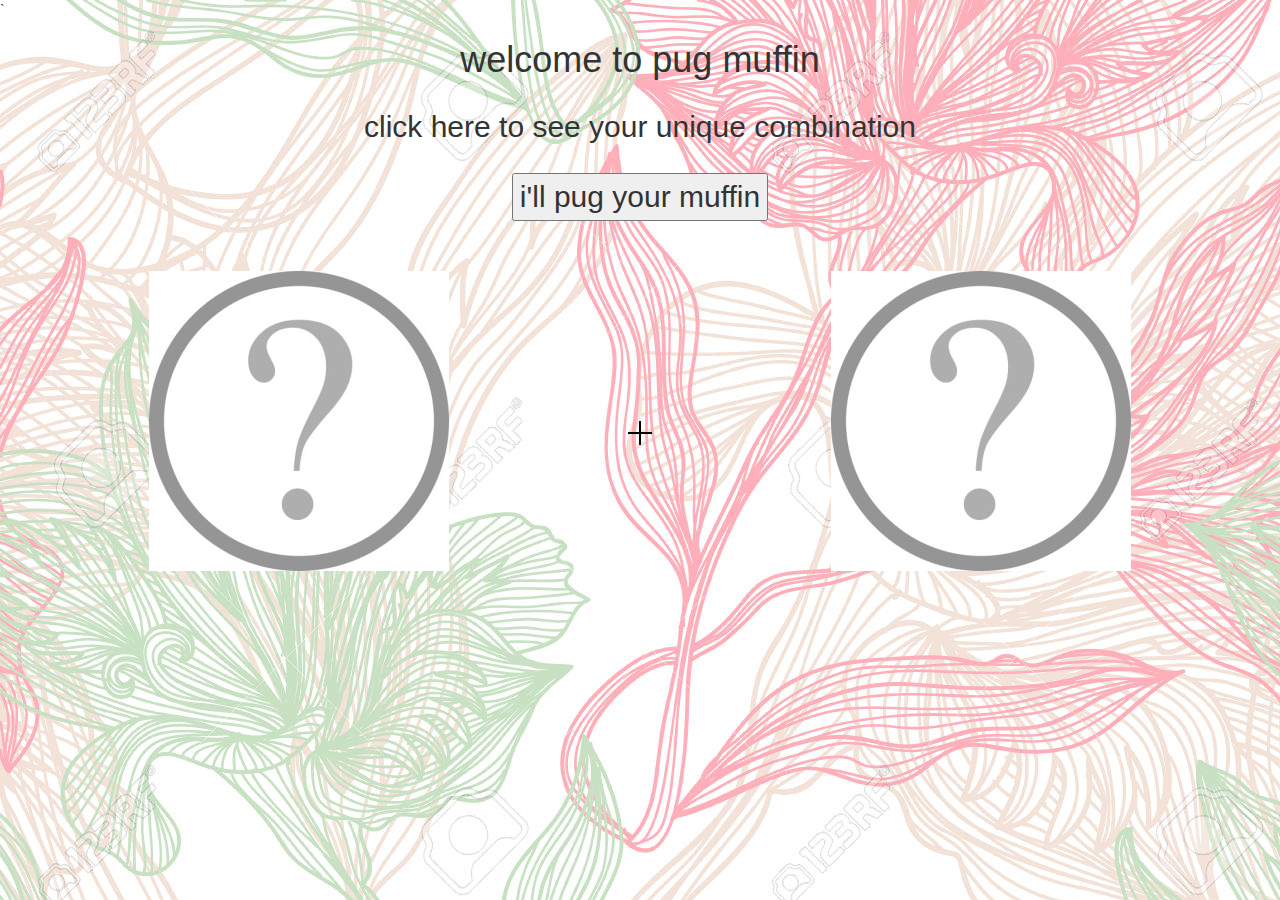
<file: index.html>
<!DOCTYPE html>
<html>
<head>

  <meta charset="utf-8" />

  <title>pugmuffin xtreme</title>

  <link href= 'css/bootstrap.css' rel='stylesheet'>
  <link rel="stylesheet" type="text/css" href="css/index.css">

  <link href='https://fonts.googleapis.com/css?family=Amaranth' rel='stylesheet' type='text/css'>

  <meta name= "viewport" content="width=device-width, initial-scale=1.0">

    <link rel="shortcut icon" type="image/x-icon" href="favicon.ico" />`

</head>



<body>

<div class='container'>



<div id='title'>
<div class='row'>  
<div class='col-sm-12'>

<h1> welcome to pug muffin </h1>
</div>
</div>


<div id='clickhere'>
<div class='row'>  
<div class='col-sm-12'>

<h2> click here to see your unique combination </h2>

</div>
</div>
</div>

<div id='button'>
<div class='row'>  
<div class='col-sm-12'>

<FORM METHOD="LINK" ACTION="page2.html">
<INPUT TYPE="submit" VALUE="i'll pug your muffin">
</FORM>

</div>
</div>
</div>




<div class='twopictures'>
<div class='row'>  
<div class='col-sm-5'>

  <img src='images/question.jpg'>
</div>


<div class='col-sm-2'>
<div id='plus'>
  <img src='images/plus.png'>
</div>
</div>

<div class='col-sm-5'>

  <img src='images/question.jpg'>
</div>
</div>
</div>



</body>


</html>
</file>
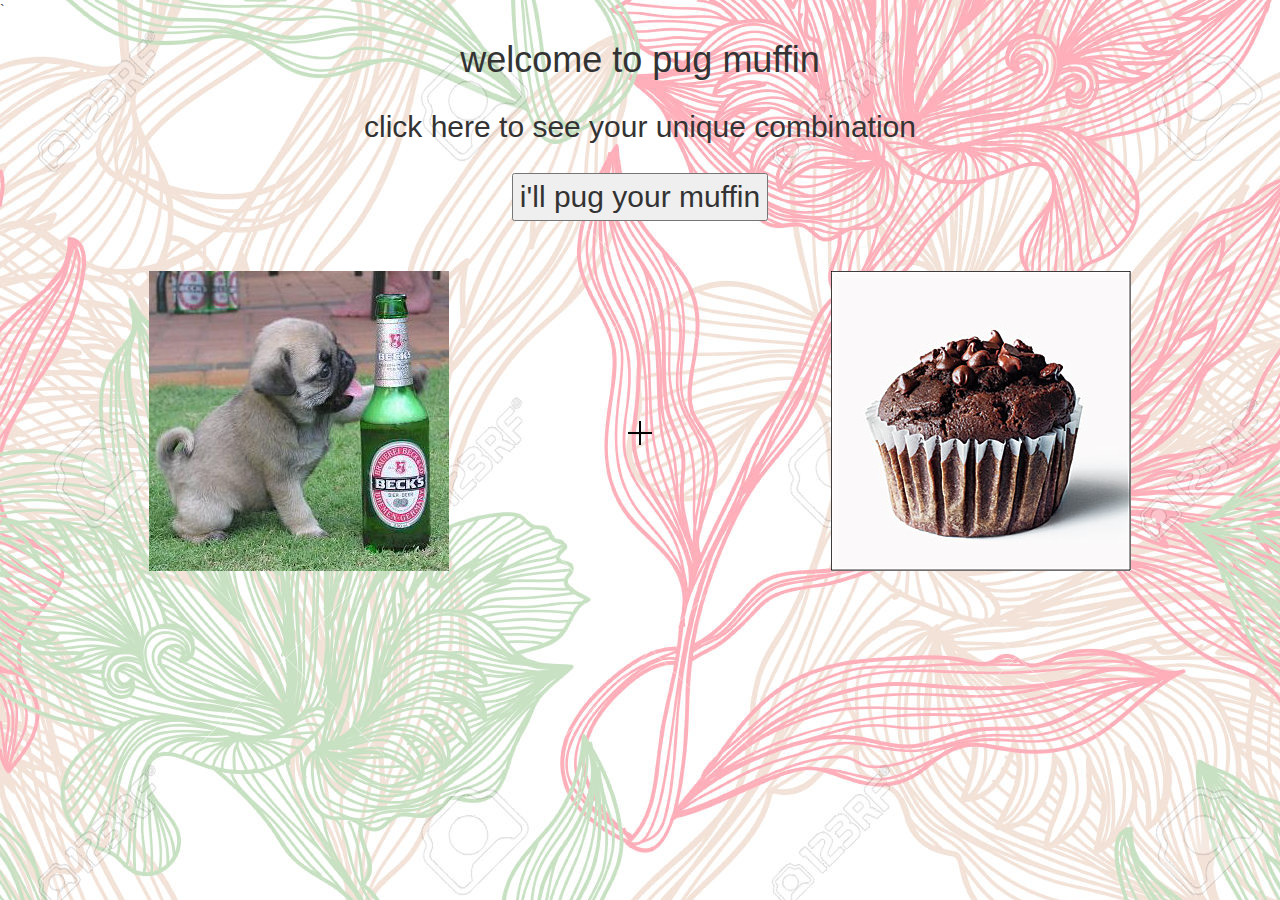
<file: page2.html>
<!DOCTYPE html>
<html>
<head>

  <meta charset="utf-8" />

  <title>pugmuffin xtreme</title>

  <link href= 'css/bootstrap.css' rel='stylesheet'>
  <link rel="stylesheet" type="text/css" href="css/index.css">

  <link href='https://fonts.googleapis.com/css?family=Amaranth' rel='stylesheet' type='text/css'>

  <meta name= "viewport" content="width=device-width, initial-scale=1.0">


  <link rel="shortcut icon" type="image/x-icon" href="favicon.ico" />`


<SCRIPT LANGUAGE="JavaScript">



var theImages = new Array(10) 
 theImages[0] = 'images/pug1.png'
 theImages[1] = 'images/pug2.jpg'
 theImages[2] = 'images/pug3.png'
 theImages[3] = 'images/pug4.jpg'
 theImages[4] = 'images/pug5.jpg'
 theImages[5] = 'images/pug6.jpg'
 theImages[6] = 'images/pug7.jpg'
 theImages[7] = 'images/pug8.jpg'
 theImages[8] = 'images/pug9.jpg'
 theImages[9] = 'images/pug10.jpeg'


var j = 0
var p = theImages.length;
var preBuffer = new Array()
for (i = 0; i < p; i++){
   preBuffer[i] = new Image()
   preBuffer[i].src = theImages[i]
}
var whichImage = Math.round(Math.random()*(p-2));
function showImage(){
document.write('<img src="'+theImages[whichImage]+'">');
}

</script>


<SCRIPT LANGUAGE="JavaScript">



var themages = new Array(10) 
 themages[0] = 'images/muffin1.jpg'
 themages[1] = 'images/muffin2.jpg'
 themages[2] = 'images/muffin3.jpg'
 themages[3] = 'images/muffin4.jpg'
 themages[4] = 'images/muffin5.jpeg'
 themages[5] = 'images/muffin6.jpg'
 themages[6] = 'images/muffin7.png'
 themages[7] = 'images/muffin8.jpg'
 themages[8] = 'images/muffin9.jpg'
 themages[9] = 'images/muffin10.jpg'


var k = 0
var o = themages.length;
var preBuffer = new Array()
for (j = 0; j < o; j++){
   preBuffer[j] = new Image()
   preBuffer[j].src = themages[j]
}
var whichImage = Math.round(Math.random()*(o-1));
function showImage1(){
document.write('<img src="'+themages[whichImage]+'">');
}

</script>


</head>



<body>

<div class='container'>



<div id='title'>
<div class='row'>  
<div class='col-sm-12'>

<h1> welcome to pug muffin </h1>
</div>
</div>


<div id='clickhere'>
<div class='row'>  
<div class='col-sm-12'>

<h2> click here to see your unique combination </h2>

</div>
</div>
</div>

<div id='button'>
<div class='row'>  
<div class='col-sm-12'>

<FORM METHOD="LINK" ACTION="page2.html">
<INPUT TYPE="submit" VALUE="i'll pug your muffin">
</FORM>

</div>
</div>
</div>





<div class='twopictures'>
<div class='row'>  
<div class='col-sm-5'>



<SCRIPT LANGUAGE="JavaScript">

showImage(); 

</script>


</div>


<div class='col-sm-2'>
<div id='plus'>
  <img src='images/plus.png'>
</div>
</div>

<div class='col-sm-5'>

<SCRIPT LANGUAGE="JavaScript">

showImage1(); 

</script>




</div>
</div>
</div>



</body>


</html>
</file>
<file: css/index.css>
#title h1 {
	text-align: center;
}

#clickhere h2 {
	text-align: center;
}

#button {
	text-align: center;
	margin-top: 20px;
	font-size: 30px;
}

.twopictures {
	text-align: center;
	margin-top: 50px;
}

#plus {
margin-top: 150px;
}
</file>
